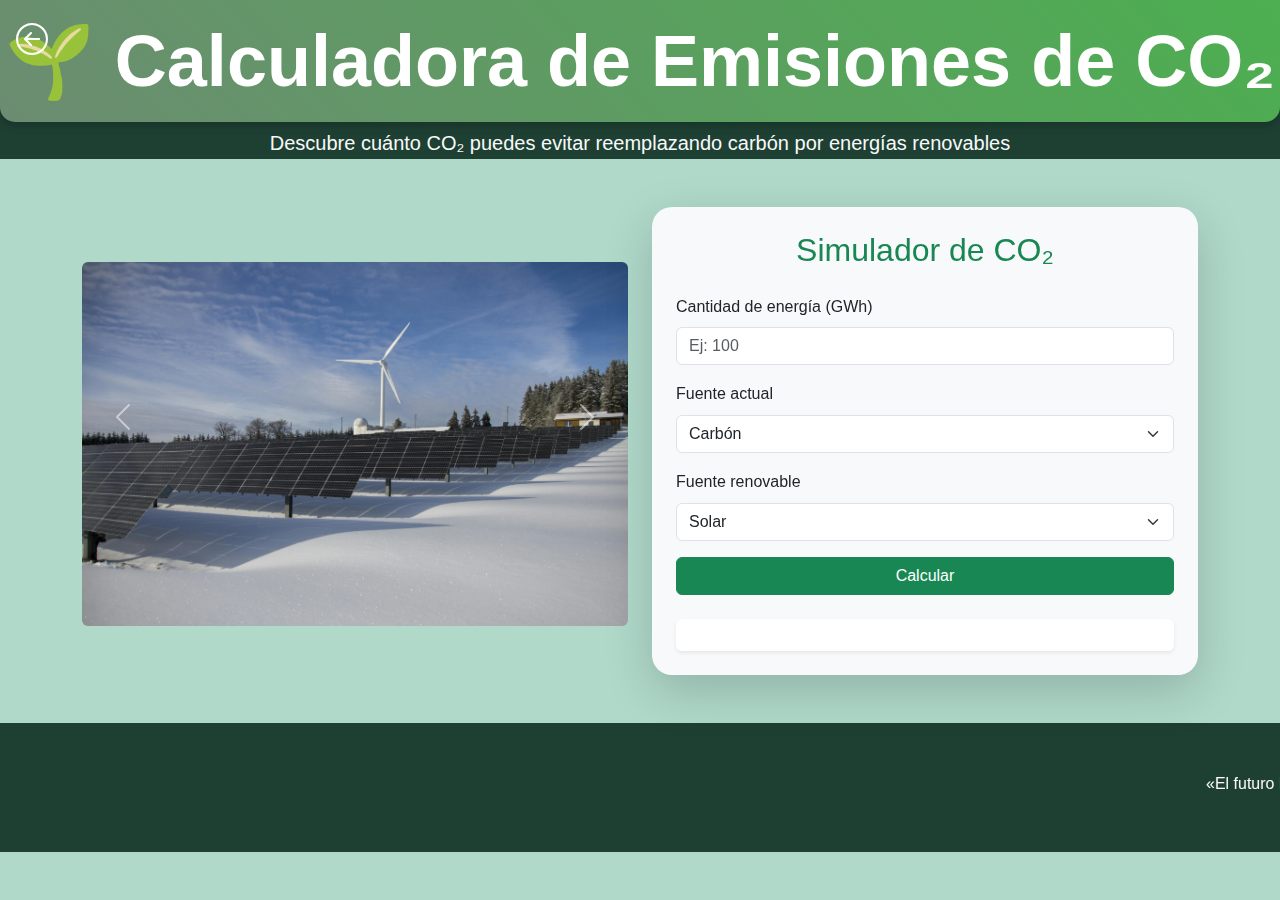
<file: calculadora.html>
<!DOCTYPE html>
<html lang="es">
<head>
    <meta charset="UTF-8">
    <title>Calculadora de Emisiones</title>
    <meta name="viewport" content="width=device-width, initial-scale=1.0">
    <link href="https://cdn.jsdelivr.net/npm/bootstrap@5.3.0/dist/css/bootstrap.min.css" rel="stylesheet">
    <link href="https://cdn.jsdelivr.net/npm/bootstrap-icons/font/bootstrap-icons.css" rel="stylesheet">
    <link rel="stylesheet" href="styles.css">
    <link rel="stylesheet" href="calculadora.css">
</head>
<body>

    <a href="index.html" class="btn p-0 position-absolute top-0 start-0 m-3" style="background: none; border: none;">
        <i class="bi bi-arrow-left-circle fs-2 text-white"></i>
    </a>

    <header class="header">
        <h1 class="titulo-principal display-5 fw-bold text-white">🌱 Calculadora de Emisiones de CO₂</h1>
        <p class="lead text-light">Descubre cuánto CO₂ puedes evitar reemplazando carbón por energías renovables</p>
    </header>

    <main class="container my-5">
        <div class="row g-4">
            
            <div class="col-md-6">
                <div id="carouselEnergias" class="carousel slide rounded" data-bs-ride="carousel">
                    <div class="carousel-inner">
                        <div class="carousel-item active">
                            <img src="solar_y_eolica.jpg" class="d-block w-100 rounded" alt="Energía eólica y solar">
                        </div>
                        <div class="carousel-item">
                            <img src="paneles_solares.jpg" class="d-block w-100 rounded" alt="Paneles solares">
                        </div>
                        <div class="carousel-item">
                            <img src="turbinas_eolicas.jpg" class="d-block w-100 rounded" alt="Turbinas eólicas">
                        </div>
                    </div>
                    <button class="carousel-control-prev" type="button" data-bs-target="#carouselEnergias" data-bs-slide="prev">
                        <span class="carousel-control-prev-icon"></span>
                    </button>
                    <button class="carousel-control-next" type="button" data-bs-target="#carouselEnergias" data-bs-slide="next">
                        <span class="carousel-control-next-icon"></span>
                    </button>
                </div>
            </div>

            <div class="col-md-6">
                <div class="card p-4 shadow-lg bg-light">
                    <h2 class="mb-4 text-center text-success">Simulador de CO₂</h2>
                    <form id="calcForm">
                        <div class="mb-3">
                            <label for="energia" class="form-label">Cantidad de energía (GWh)</label>
                            <input type="number" id="energia" class="form-control" placeholder="Ej: 100" required>
                        </div>

                        <div class="mb-3">
                            <label for="fuenteActual" class="form-label">Fuente actual</label>
                            <select id="fuenteActual" class="form-select">
                                <option value="820">Carbón</option>
                            </select>
                        </div>

                        <div class="mb-3">
                            <label for="fuenteRenovable" class="form-label">Fuente renovable</label>
                            <select id="fuenteRenovable" class="form-select">
                                <option value="50">Solar</option>
                                <option value="10">Eólica</option>
                            </select>
                        </div>

                        <button type="submit" class="btn btn-success w-100">Calcular</button>
                    </form>

                    <div id="resultados" class="mt-4 p-3 bg-white rounded shadow-sm"></div>
                </div>
            </div>
        </div>
    </main>

    <footer class="footer">
         <marquee>«El futuro hacia el cambio, está en nuestras manos. No tardemos en reconocer el verdadero avance»</marquee>
    </footer>

    <script src="https://cdn.jsdelivr.net/npm/bootstrap@5.3.0/dist/js/bootstrap.bundle.min.js"></script>

    <script>
        document.getElementById('calcForm').addEventListener('submit', function(e){
            e.preventDefault();
            const energia = parseFloat(document.getElementById('energia').value);
            const factorActual = parseFloat(document.getElementById('fuenteActual').value);
            const factorRenovable = parseFloat(document.getElementById('fuenteRenovable').value);

            const emisionesActual = energia * factorActual;
            const emisionesRenovable = energia * factorRenovable;
            const diferencia = emisionesActual - emisionesRenovable;
            const arboles = diferencia * 1000 / 21;

            document.getElementById('resultados').innerHTML = `
                <p><strong>Emisiones con fuente actual:</strong> ${emisionesActual.toLocaleString()} ton CO₂</p>
                <p><strong>Emisiones con renovable:</strong> ${emisionesRenovable.toLocaleString()} ton CO₂</p>
                <p class="text-success fw-bold">✅ Emisiones evitadas: ${diferencia.toLocaleString()} ton CO₂</p>
                <p>🌳 Equivale a plantar aproximadamente <strong>${Math.round(arboles).toLocaleString()}</strong> árboles</p>
            `;
        });
    </script>
</body>
</html>
</file>
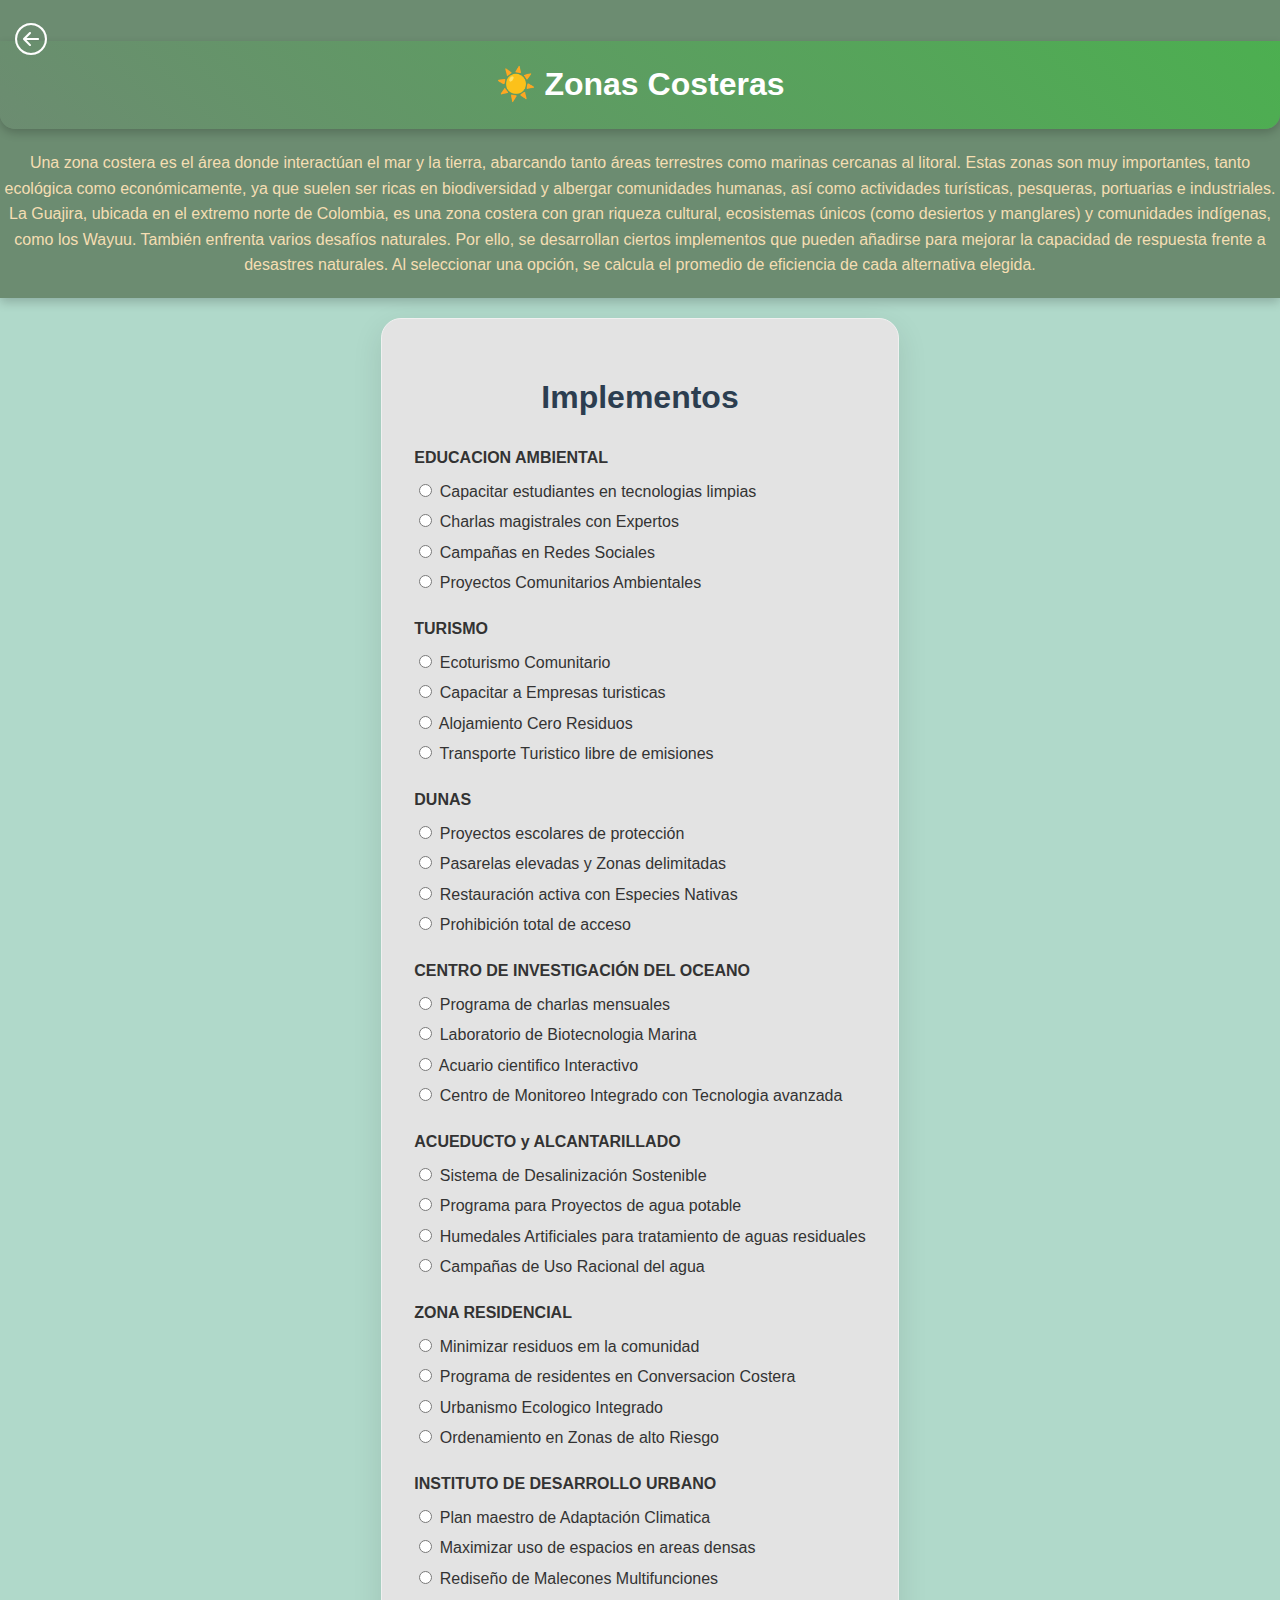
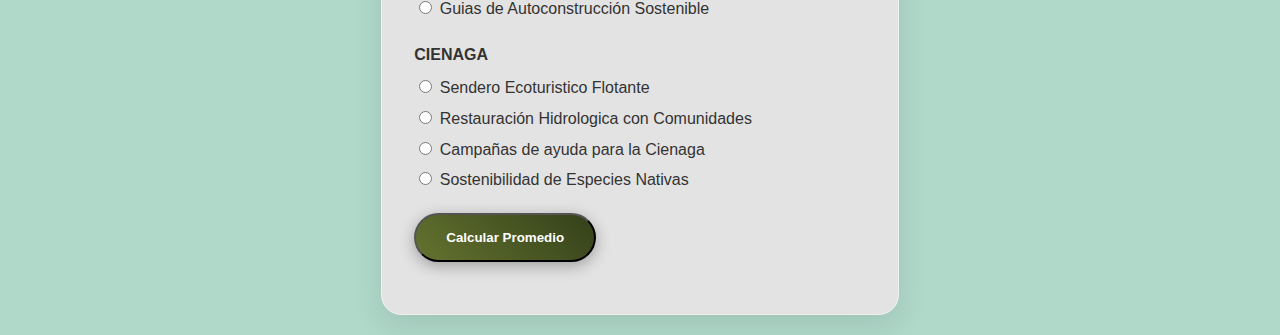
<file: costeras.html>
<!DOCTYPE html>
<html lang="es">
<head>
  <meta charset="UTF-8">
  <meta name="viewport" content="width=device-width, initial-scale=1.0">
  <title>Encuesta de Porcentajes</title>
  <link rel="stylesheet" href="https://cdn.jsdelivr.net/npm/bootstrap-icons@1.11.1/font/bootstrap-icons.css">
  <link rel="stylesheet" href="css/costeras.css">
</head>

<body>
  <a href="index.html" class="back-arrow">
      <i class="bi bi-arrow-left-circle"></i>
  </a>

  <header class="header">
    <h1 class="titulo-principal display-5 fw-bold text-white">☀️ Zonas Costeras</h1>
    <p>
      Una zona costera es el área donde interactúan el mar y la tierra, abarcando tanto áreas terrestres como marinas cercanas al litoral. 
      Estas zonas son muy importantes, tanto ecológica como económicamente, ya que suelen ser ricas en biodiversidad y albergar comunidades humanas, 
      así como actividades turísticas, pesqueras, portuarias e industriales. La Guajira, ubicada en el extremo norte de Colombia, 
      es una zona costera con gran riqueza cultural, ecosistemas únicos (como desiertos y manglares) y comunidades indígenas, como los Wayuu. 
      También enfrenta varios desafíos naturales. Por ello, se desarrollan ciertos implementos que pueden añadirse para mejorar la capacidad de 
      respuesta frente a desastres naturales. Al seleccionar una opción, se calcula el promedio de eficiencia de cada alternativa elegida.
    </p>
  </header>

  <div class="container">
    <h1>Implementos</h1>
    <form id="encuesta-form">
      <div id="encuesta-container"></div>
      <button type="button" id="calcular-btn">Calcular Promedio</button>
    </form>
    <div id="resultado"></div>
  </div>

  <script src="js/logica.js"></script>
</body>
</html>
</file>
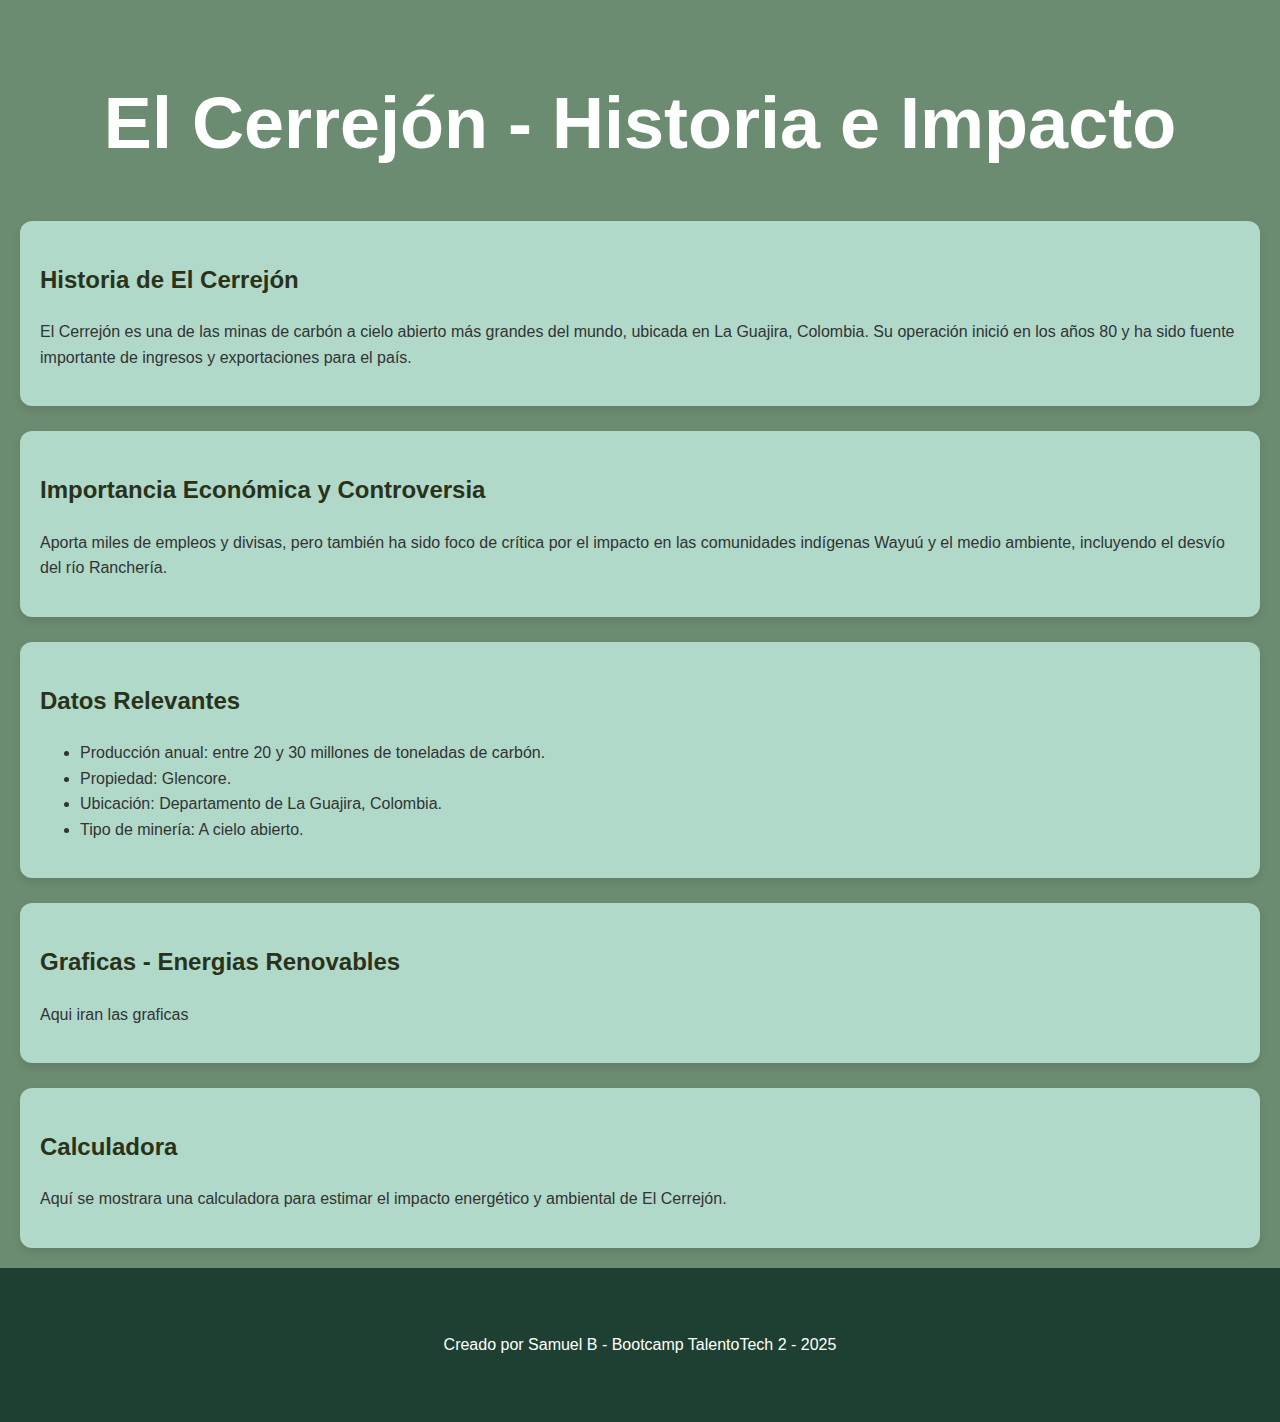
<file: elcerrejon.html>
<!DOCTYPE html>
<html lang="es">
<head>
    <meta charset="UTF-8">
    <title>El Cerrejón - Historia e Impacto</title>
    <link rel="stylesheet" href="styles.css">
</head>
<body>
    <header class="header">
        <h1>El Cerrejón - Historia e Impacto</h1>
    </header>

    <div class="main-content">
        <section class="seccion">
            <h2>Historia de El Cerrejón</h2>
            <p>El Cerrejón es una de las minas de carbón a cielo abierto más grandes del mundo, ubicada en La Guajira, Colombia. Su operación inició en los años 80 y ha sido fuente importante de ingresos y exportaciones para el país.</p>
        </section>

        <section class="seccion">
            <h2>Importancia Económica y Controversia</h2>
            <p>Aporta miles de empleos y divisas, pero también ha sido foco de crítica por el impacto en las comunidades indígenas Wayuú y el medio ambiente, incluyendo el desvío del río Ranchería.</p>
        </section>

        <section class="seccion">
            <h2>Datos Relevantes</h2>
            <ul>
                <li>Producción anual: entre 20 y 30 millones de toneladas de carbón.</li>
                <li>Propiedad: Glencore.</li>
                <li>Ubicación: Departamento de La Guajira, Colombia.</li>
                <li>Tipo de minería: A cielo abierto.</li>
            </ul>
        </section>
        
        <section class="seccion">
            <h2>Graficas - Energias Renovables</h2>
            <p>Aqui iran las graficas </p>
        </section>

        <section class="seccion">
            <h2>Calculadora</h2>
            <p>Aquí se mostrara una calculadora para estimar el impacto energético y ambiental de El Cerrejón.</p>
        </section>

    </div>

    <footer class="footer">
        <p>Creado por Samuel B - Bootcamp TalentoTech 2 - 2025</p>
    </footer>
</body>
</html>
</file>
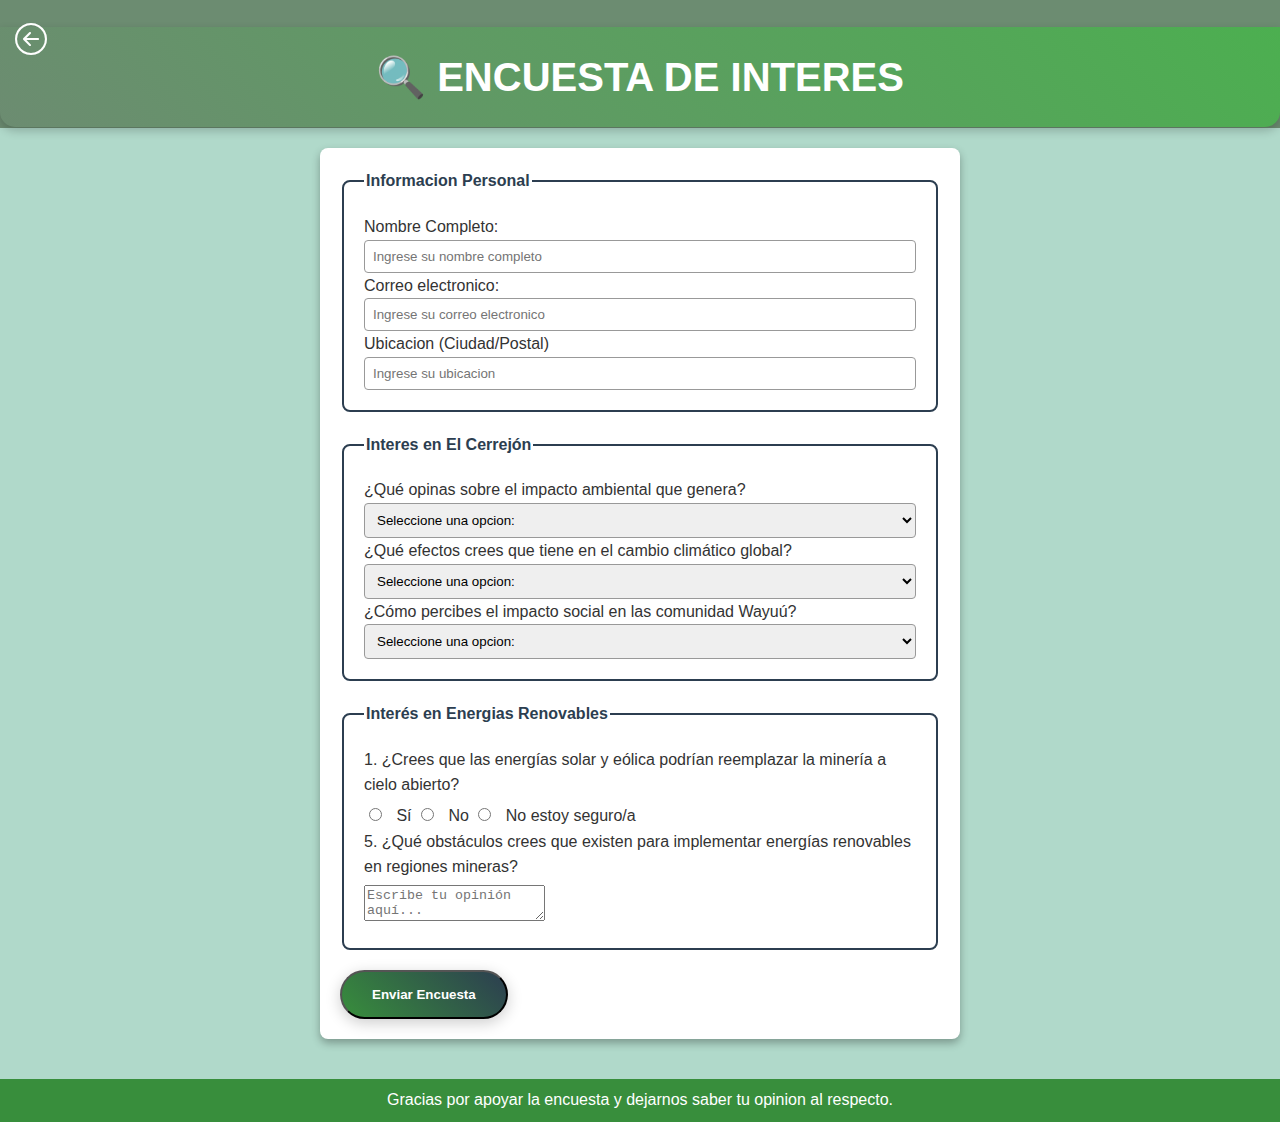
<file: encuesta.html>
<!DOCTYPE html>
<html lang="en">
<head>
    <meta charset="UTF-8">
    <meta name="viewport" content="width=device-width, initial-scale=1.0">
    <link rel="stylesheet" href="https://cdn.jsdelivr.net/npm/bootstrap-icons@1.11.1/font/bootstrap-icons.css">
    <link rel="stylesheet" href="css/style.css">
    <title>Encuesta</title>
<style>
    body{
        font-family: Arial, sans-serif;
        background-color: #B0D9CA;
        color: #333;
        margin: 0;
        padding: 0;
        line-height: 1.6;
        display: flex;
        flex-direction: column;
        min-height: 100vh;
    }

    .header{
        background-color: #6C8C71;
        color: white;
        text-align: center;
    }

    .header h1 {
        text-align: center;        
        color: white;            
        font-size: 2.5rem;                     
        font-weight: bold;         
    }

    .form-container { 
        flex: 1;
        padding: 20px;
        max-width: 600px;
        background-color: white;
        border-radius: 8px;
        margin:20px auto;
        box-shadow: 0 4px 8px rgba(0, 0, 0, 0.3);
    }

    fieldset{
        border: 2px solid #2c3e50;
        border-radius: 8px;
        padding: 20px;
        margin-bottom: 20px;
    }

    form fieldset legend {
        display: block;
        font-weight: bold;
        color: #2c3e50;
    }

    .radio-group {
        display: block;
        margin-bottom: 5px
    }

    input[type="text"],
    input[type="email"],
    input[type="number"],
    select {
        width: 100%;
        padding: 8px;
        box-sizing: border-box;
        border-radius: 4px;
        border: 1px solid #999;
        font-size: 0.8;
    }

    input[type="radio"] {
        margin-right: 10px;
        margin-bottom: 5px;
    }

    button[type="submit"]{
        display: inline-block;
        background: linear-gradient(45deg, #388e3c, #2c3e50);
        color: white;
        padding: 15px 30px;
        text-decoration: none;
        border-radius: 50px;
        font-weight: 600;
        transition: transform 0.3s ease, box-shadow 0.3s ease;
        box-shadow: 0 4px 15px rgba(0, 0, 0, 0.2);
    }

    button[type="submit"]:hover{
        background-color: rgba(27, 103, 183, 0.4);
        transform: translateY(-3px);
        box-shadow: 0 6px 20px rgba(0, 0, 0, 0.3);
    }

    .footer {
        background-color: #388e3c;
        color: white;
        text-align: center;
        font-size: 1,2em; 
        padding: 10px 0; 
        margin-top: 20px; 
    }

    .footer p {
        margin: 0; 
        line-height: 1.4; 
    }


</style>
</head>
<body>
    <header class="header">
        <h1 class="titulo-principal"> 🔍 ENCUESTA DE INTERES</h1>
    </header>

    <a href="index.html" class="back-arrow">
        <i class="bi bi-arrow-left-circle"></i>
    </a>

    <main class="form-container">
        <form action="https://formspree.io/f/mzzvrzrv" method="POST">
            <!-- GRUPO DE INFORMACION PERSONAL -->
            <fieldset>
                <legend>Informacion Personal</legend>
                <label for="name">Nombre Completo:</label>
                <input type="text" id="name" name="name" required placeholder="Ingrese su nombre completo">
                
                <label for="email">Correo electronico:</label>
                <input type="email" id="email" name="email" required placeholder="Ingrese su correo electronico">

                <label for="Location">Ubicacion (Ciudad/Postal)</label>
                <input type="text" id="Location" name="Location" required placeholder="Ingrese su ubicacion">
            </fieldset>

            <!-- GRUPO de El Cerrejón -->
            <fieldset>
                <legend>Interes en El Cerrejón</legend>
                <label>¿Qué opinas sobre el impacto ambiental que genera?</label>
                <select class="otra-select" required>
                    <option value="">Seleccione una opcion:</option>
                    <option value="negativo">Es negativo, causa daño a la biodiversidad y el medio ambiente.</option>
                    <option value="positivo">Es positivo, ya que contribuye al desarrollo económico.</option>
                    <option value="medio">No estoy seguro/a, estoy en un punto medio.</option>
                    <option value="otra">Otra</option>
                </select>
                <input type="text" class="otra-input" placeholder="¿Cuál?" style="display:none; margin-top:8px;">

                <label>¿Qué efectos crees que tiene en el cambio climático global?</label>
                <select class="otra-select" required>
                    <option value="">Seleccione una opcion:</option>
                    <option value="cambio">Contribuye significativamente al cambio climático.</option>
                    <option value="minimo">Tiene un impacto mínimo.</option>
                    <option value="no_relacion">No tiene relación con el cambio climático.</option>
                    <option value="otra">Otra</option>
                </select>
                <input type="text" class="otra-input" placeholder="¿Cuál?" style="display:none; margin-top:8px;">

                <label>¿Cómo percibes el impacto social en las comunidad Wayuú?</label>
                <select class="otra-select" required>
                    <option value="">Seleccione una opcion:</option>
                    <option value="perjuicio">Ha traído más perjuicios que beneficios.</option>
                    <option value="beneficio">Ha traído más beneficios que perjuicios.</option>
                    <option value="equilibrado">El impacto ha sido equilibrado</option>
                    <option value="otra">Otra</option>
                </select>
                <input type="text" class="otra-input" placeholder="¿Cuál?" style="display:none; margin-top:8px;">
            </fieldset>

            <fieldset>
                <legend>Interés en Energias Renovables</legend>
                <label class="radio-group">1. ¿Crees que las energías solar y eólica podrían reemplazar la minería a cielo abierto? </label>
                <input type="radio" name="reemplazo_minera" value="sí" required> Sí
                <input type="radio" name="reemplazo_minera" value="no"> No
                <input type="radio" name="reemplazo_minera" value="no_sé"> No estoy seguro/a 

                <label class="radio-group">5. ¿Qué obstáculos crees que existen para implementar energías renovables en regiones mineras?</label>
                <textarea name="obstaculos" placeholder="Escribe tu opinión aquí..."></textarea>
            </fieldset>

            <button type="submit">Enviar Encuesta</button>
        </form>
    </main>

    <footer class="footer">
        <p>Gracias por apoyar la encuesta y dejarnos saber tu opinion al respecto.</p>
    </footer>

    <script>
        document.querySelectorAll(".otra-select").forEach((select, index) => {
            select.addEventListener("change", function() {
                const input = document.querySelectorAll(".otra-input")[index];
                if (this.value === "otra") {
                    input.style.display = "block";
                } else {
                    input.style.display = "none";
                }
            });
        });
    </script>
</body>
</html>
</file>
<file: styles.css>
body {
    background-color: #6C8C71;
    color: #333;
    font-family: Arial, sans-serif;
    margin: 0;
    padding: 0;
    line-height: 1.6;
    min-height: 100vh;
    
}

main {
     position: relative;
}

.banner { 
    width: 100%;
    height: 300px;
    background-image: url(https://static.vecteezy.com/system/resources/previews/023/484/470/non_2x/renewable-energy-background-with-green-energy-as-wind-turbines-and-solar-panels-green-energy-concept-energy-sources-sustainable-ecology-elements-generative-ai-photo.jpg);
    background-size: cover;
    background-position: center;
    display: flex;
    align-items: center;
    justify-content: center;
    color: white;
    text-shadow: 2px 2px 4px rgba(0,0,0,0.7);
    font-size: 2.5rem;
    font-weight: bold;
}
.header h1 {
    background-color: #6C8C71;
    color: white;
    padding: 18px 0;
    text-align: center;
    margin-bottom: 0.1rem;
    font-weight: 700;
    font-size: 4.5rem;

}

.header h2 {
    background-color: #6C8C71;
    color: #2c3e50;
    padding:  0;
    text-align: center;
    margin-bottom: 3rem;
    font-weight: 700;
}

.seccion .contenido-img   {
    max-width: 35% ;
    height: auto ;
    border-radius: 10px ;
    display: block;
    margin: 10px auto ;

}


.navbar {
    background-color:#1E4033 ;
    padding: 10px;
    position: sticky;
    top: 0;
    z-index: 10;
    
}

.navbar ul {
    display: flex;
    justify-content: center;
    list-style-type: none;
    gap: 10px;
    padding: 0;
    margin: 0;
    
}

.navbar ul li {
    background-color: #6C8C71;
    border-radius: 10px;
    padding: 5px 15px;
    transition: background-color 0.3s;
}

.navbar ul li:hover {
    background-color: #6C8C71;
    
}

.navbar ul li a {
    color: white;
    text-decoration: none;
    font-weight: bold;
    
}

.navbar ul li a:hover{
    background-color: #6C8C71;
    
    
    
}

/*menu desplegable*/
.navbar ul li ul {
            display: none;
            position: absolute;
            top: 100%;
            left: 0;
            background-color: #388e3c;
            min-width: 200px;
            z-index: 10;
        }
.navbar ul li:hover > ul {
            display: block;
            
}
.navbar ul li ul li {
            width: 100%;
            
        }

#historia {
    text-align: center;
    font-size: 2.0rem;
    font-weight: bold;
    color: #2c3e50;
    margin: 2rem 0;
}

#carbon {
    text-align: center;
    font-size: 2.0rem;
    font-weight: bold;
    color: #2c3e50;
    margin: 2rem 0;
}

#comunidades {
    text-align: center;
    font-size: 2.0rem;
    font-weight: bold;
    color: #2c3e50;
    margin: 2rem 0;
}

.cards-grid {
            display: grid;
            grid-template-columns: repeat(auto-fit, minmax(300px, 1fr));
            gap: 2rem;
            margin-top: 3rem;
}

.card {
            background: #B0D9CA;
            border-radius: 20px;
            padding: 2rem;
            box-shadow: 0 10px 30px rgba(0, 0, 0, 0.1);
            transition: transform 0.3s ease, box-shadow 0.3s ease;
            border: 1px solid #f0f0f0;
            
        }

.card:hover {
            transform: translateY(-10px);
            box-shadow: 0 20px 40px rgba(0, 0, 0, 0.15);
        }

.card h3 {
            font-size: 1.5rem;
            font-weight: 600;
            margin-bottom: 1rem;
            color: #2c3e50;
        }
.card-icon {
            width: 60px;
            height: 60px;
            background: linear-gradient(45deg, #8C7764, #734E38);
            border-radius: 15px;
            display: flex;
            align-items: center;
            justify-content: center;
            margin-bottom: 1.5rem;
            font-size: 1.5rem;
}
.card p {
            color: #666;
            line-height: 1.8;
        }


.main-content {
    display: flex;
    flex-direction: column;
    gap: 25px;
    padding: 20px;
}

.seccion {
    background-color: #B0D9CA;
    color: #333;
    border-radius: 12px;
    padding: 20px;
    box-shadow: 0 4px 8px rgba(0,0,0,0.1);
}

.section-title {
            font-size: 2.5rem;
            font-weight: 700;
            text-align: center;
            margin-bottom: 3rem;
            color: #2c3e50;
            position: relative;
}

.section-title::after {
            content: '';
            position: absolute;
            bottom: -10px;
            left: 50%;
            transform: translateX(-50%);
            width: 80px;
            height: 4px;
            background: linear-gradient(45deg, #8C7764, #734E38);
            border-radius: 2px;
        }


.seccion h2 {
    color: #2A3219;
}


.seccion-energia {
    padding: 50px 20px;
    margin: 40px auto;
    max-width: 1000px;
    border-radius: 20px;
    background-color: #ffffff22; 
    backdrop-filter: blur(8px);
    box-shadow: 0 4px 15px rgba(0, 0, 0, 0.2);
    text-align: center;
}


.titulo-energia {
    font-size: 2.8rem;
    color: #ffffff;
    margin-bottom: 20px;
    text-shadow: 2px 2px 5px #00000099;
}


.imagen-energia {
    max-width: 50%;
    height: auto;
    border-radius: 15px;
    box-shadow: 0 2px 10px rgba(0,0,0,0.4);
    margin-bottom: 20px;
}


.texto-energia {
    font-size: 1.2rem;
    line-height: 1.7;
    color: #f2f2f2;
    background-color: #7c6147;
    padding: 20px;
    border-radius: 10px;
    box-shadow: inset 0 0 10px rgba(0, 0, 0, 0.3);
    max-width: 90%;
    margin: 0 auto;
}


.eolica {
    background: linear-gradient(to right, #473c32, #325146);
}

.solar {
    background: linear-gradient(to right, #473c32, #325146);
}

.contenido-img {
    width: 100%;
    max-width: 600px;
    margin: 15px 0;
    display: block;
    border-radius: 8px;
}

footer {
    background:#1E4033  ;
    color: white;
    text-align: center;
    padding: 3rem 0;
}

.footer-content {
    display: grid;
    grid-template-columns: repeat(auto-fit, minmax(200px, 1fr));
    gap: 2rem;
    margin-bottom: 2rem;
    background-color: #627d71;
    border-radius: 10px;
    text-align: center;
    padding: 10px 10px;
}

.footer-section h4 {
    margin-bottom: 1rem;
    color: #ffffff;
}

.footer-section p, .footer-section a {
    color: #e5e9eb;
    text-decoration: none;
    line-height: 1.8;
}

.footer-section a:hover {
    color:  #b2cbb6;
}

.correo {
    color: white;
    text-decoration: none;
}
</file>
<file: calculadora.css>
body {
    background-color: #B0D9CA;
}

.header p {
    margin: 5px 5px 5px;
}

.header {
    background-color: #1E4033;
    text-align: center;
}

.header-calculadora {
    background-color: #0e8557;
    color: #2c3e50;
    padding: 20px 0;
    text-align: center;
    text-shadow: 1px 1px 3px rgba(0,0,0,0.5);
}

.header-calculadora h1 {
    font-size: 2.5rem;
    font-weight: bold;
    margin-bottom: 0.3rem;
}

.header-calculadora h2 {
    font-size: 1.2rem;
    font-weight: normal;
    color: #2c3e50;
}

a.position-absolute i {
    transition: transform 0.2s ease;
    position: fixed;
}
a.position-absolute i:hover {
    transform: scale(1.2);
    color: #00ffae;
}

.card {
    border-radius: 20px;
    border: none;
}

#resultados p {
    margin: 0.5rem 0;
    font-size: 1rem;
}

.carousel-inner img {
    height: 100%;
    object-fit: cover;
    margin-top: 10%;
}

.titulo-principal {
    background: linear-gradient(45deg, #6C8C71, #4CAF50);
    padding: 18px 0;
    text-align: center;
    font-weight: 700;
    font-size: 2.5rem;
    color: white;
    border-radius: 0 0 15px 15px;
    box-shadow: 0 4px 10px rgba(0,0,0,0.2);
    animation: fadeInDown 1s ease;
}

@keyframes fadeInDown {
    from {
        opacity: 0;
        transform: translateY(-20px);
    }
    to {
        opacity: 1;
        transform: translateY(0);
    }
}
</file>
<file: css/costeras.css>
body {
    font-family: Arial, sans-serif;
    background-color: #B0D9CA;
    color: #333;
    margin: 0;
    padding: 0;
    line-height: 1.6;
    display: flex;
    flex-direction: column;
    min-height: 100vh;
}

.back-arrow {
    background: none;
    border: none;
    font-size: 2rem; 
    color: white;
    position: fixed;
    top: 15px;
    left: 15px;
    cursor: pointer;
    transition: transform 0.2s ease, color 0.2s ease;
    text-decoration: none;
}

.back-arrow:hover {
    color: #ddd;
    transform: scale(1.2); 
}

.header {
    width: 100%;
    background-color: #6C8C71;
    padding: 20px 0; 
    box-shadow: 0 4px 10px rgba(0,0,0,0.2);
    animation: fadeInDown 1s ease;
    align-items: center;
    justify-content: center;
}

.header p {
    margin: 0;
    text-align: center;
    color: wheat;
}

/* Texto introductorio */
.intro p {
    text-align: justify;
    border-radius: 12px;
    padding: 20px;
    margin: 20px;
    background-color: #ffffffcc;
}

/* Contenedor principal */
.container {
    max-width: 600px;
    margin: 20px auto;
    background: #e3e3e3;
    border-radius: 20px;
    padding: 2rem;
    box-shadow: 0 10px 30px rgba(0, 0, 0, 0.1);
    transition: transform 0.3s ease, box-shadow 0.3s ease;
    border: 1px solid #f0f0f0;
}

h1 {
    text-align: center;
    color: #2c3e50;
}

.question {
    margin-bottom: 20px;
}

.question-title {
    font-weight: bold;
    margin-bottom: 8px;
}

.options label {
    display: block;
    margin-bottom: 5px;
    cursor: pointer;
}

#calcular-btn {
    display: inline-block;
    background: linear-gradient(45deg, #64732F, #34401A);
    color: white;
    padding: 15px 30px;
    text-decoration: none;
    border-radius: 50px;
    font-weight: 600;
    transition: transform 0.3s ease, box-shadow 0.3s ease;
    box-shadow: 0 4px 15px rgba(0, 0, 0, 0.3)
}

#calcular-btn:hover {
    transform: translateY(-3px);
    box-shadow: 0 6px 20px rgba(0, 0, 0, 0.3);
}

#resultado {
    margin-top: 20px;
    font-size: 18px;
    text-align: center;
    color: #555;
}

/* Animación de entrada */
@keyframes fadeInDown {
    from {
        opacity: 0;
        transform: translateY(-20px);
    }
    to {
        opacity: 1;
        transform: translateY(0);
    }
}

.titulo-principal {
    width: 100%;
    background: linear-gradient(45deg, #6C8C71, #4CAF50);
    padding: 18px 0;
    text-align: center;
    font-weight: 700;
    font-size: 2rem;
    color: white;
    border-radius: 0 0 15px 15px;
    box-shadow: 0 4px 10px rgba(0,0,0,0.2);
    animation: fadeInDown 1s ease;
}
</file>
<file: css/style.css>
body {
    background-color: #B0D9CA;
    color: #333;
    font-family: Arial, sans-serif;
    margin: 0;
    padding: 0;
    line-height: 1.6;
    min-height: 100vh;
    
}

main {
     position: relative;
}

.lead {
    background-color: #1E4033;
    color: white; 
}

.back-arrow {
    background: none;
    border: none;
    font-size: 2rem; 
    color: white;
    position: fixed;
    top: 15px;
    left: 15px;
    cursor: pointer;
    transition: transform 0.2s ease, color 0.2s ease;
}

.back-arrow:hover {
    color: #ddd;
    transform: scale(1.2); 
}

.banner { 
    width: 100%;
    height: 300px;
    background-image: url(https://static.vecteezy.com/system/resources/previews/023/484/470/non_2x/renewable-energy-background-with-green-energy-as-wind-turbines-and-solar-panels-green-energy-concept-energy-sources-sustainable-ecology-elements-generative-ai-photo.jpg);
    background-size: cover;
    background-position: center;
    display: flex;
    align-items: center;
    justify-content: center;
    color: white;
    text-shadow: 2px 2px 4px rgba(0,0,0,0.7);
    font-size: 2.5rem;
    font-weight: bold;
}
.header h1 {
    background-color: #6C8C71 ;
    color: white;
    padding: 18px 0;
    text-align: center;
    margin-bottom: 0.1rem;
    font-weight: 700;
    font-size: 4.5rem;
}

.header p {
    color: white;
}

.header h2 {
    background-color: #6C8C71;
    color: #2c3e50;
    padding:  0;
    text-align: center;
    margin-bottom: 3rem;
    font-weight: 700;
}

.seccion .contenido-img   {
    max-width: 35% ;
    height: auto ;
    border-radius: 10px ;
    display: block;
    margin: 10px auto ;

}


.navbar {
    background-color:#1E4033 ;
    padding: 10px;
    position: sticky;
    top: 0;
    z-index: 10;
    
}

.navbar ul {
    display: flex;
    justify-content: center;
    list-style-type: none;
    gap: 10px;
    padding: 0;
    margin: 0;
    
}

.navbar ul li {
    background-color: #6C8C71;
    border-radius: 10px;
    padding: 5px 15px;
    transition: background-color 0.3s;
}

.navbar ul li:hover {
    background-color: #6C8C71;
    
}

.navbar ul li a {
    color: white;
    text-decoration: none;
    font-weight: bold;
    
}

.navbar ul li a:hover{
    background-color: #6C8C71;
    
    
    
}



/*menu desplegable*/
.navbar ul li ul {
            display: none;
            position: absolute;
            top: 100%;
            left: 0;
            background-color: #388e3c;
            min-width: 200px;
            z-index: 1000;
        }
.navbar ul li:hover > ul {
            display: block;
            
}
.navbar ul li ul li {
            width: 100%;
            
        }

#historia {
    text-align: center;
    font-size: 2.0rem;
    font-weight: bold;
    color: #2c3e50;
    margin: 2rem 0;
}

#carbon {
    text-align: center;
    font-size: 2.0rem;
    font-weight: bold;
    color: #2c3e50;
    margin: 2rem 0;
}

#comunidades {
    text-align: center;
    font-size: 2.0rem;
    font-weight: bold;
    color: #2c3e50;
    margin: 2rem 0;
}



        
/*card*/
.cards-grid {
            display: grid;
            grid-template-columns: repeat(auto-fit, minmax(300px, 1fr));
            gap: 2rem;
            margin-top: 3rem;
}

.card {
            background: #B0D9CA;
            border-radius: 20px;
            padding: 2rem;
            box-shadow: 0 10px 30px rgba(0, 0, 0, 0.1);
            transition: transform 0.3s ease, box-shadow 0.3s ease;
            border: 1px solid #f0f0f0;
            
        }

.card:hover {
            transform: translateY(-10px);
            box-shadow: 0 20px 40px rgba(0, 0, 0, 0.15);
        }

.card h3 {
            font-size: 1.5rem;
            font-weight: 600;
            margin-bottom: 1rem;
            color: #2c3e50;
        }
.card-icon {
            width: 60px;
            height: 60px;
            background: linear-gradient(45deg, #8C7764, #734E38);
            border-radius: 15px;
            display: flex;
            align-items: center;
            justify-content: center;
            margin-bottom: 1.5rem;
            font-size: 1.5rem;
}
.card p {
            color: #666;
            line-height: 1.8;
        }


.main-content {
    display: flex;
    flex-direction: column;
    gap: 25px;
    padding: 20px;
}

.seccion {
    background-color: #B0D9CA;
    color: #333;
    border-radius: 12px;
    padding: 20px;
    box-shadow: 0 4px 8px rgba(0,0,0,0.1);
}

.section-title {
            font-size: 2.5rem;
            font-weight: 700;
            text-align: center;
            margin-bottom: 3rem;
            color: #2c3e50;
            position: relative;
}

.section-title::after {
            content: '';
            position: absolute;
            bottom: -10px;
            left: 50%;
            transform: translateX(-50%);
            width: 80px;
            height: 4px;
            background: linear-gradient(45deg, #8C7764, #734E38);
            border-radius: 2px;
        }


.seccion h2 {
    color: #2A3219;
}

/*energia renovable*/

.seccion-energia {
    padding: 50px 20px;
    margin: 40px auto;
    max-width: 1000px;
    border-radius: 20px;
    background-color: #ffffff22;
    backdrop-filter: blur(8px);
    box-shadow: 0 4px 15px rgba(0, 0, 0, 0.2);
    text-align: center;
}


.titulo-energia {
    font-size: 2.8rem;
    color: #ffffff;
    margin-bottom: 20px;
    text-shadow: 2px 2px 5px #00000099;
}


.imagen-energia {
    max-width: 50%;
    height: auto;
    border-radius: 15px;
    box-shadow: 0 2px 10px rgba(0,0,0,0.4);
    margin-bottom: 20px;
}


.texto-energia {
    font-size: 1.2rem;
    line-height: 1.7;
    color: #f2f2f2;
    background-color: #7c6147;
    padding: 20px;
    border-radius: 10px;
    box-shadow: inset 0 0 10px rgba(0, 0, 0, 0.3);
    max-width: 90%;
    margin: 0 auto;
}


.eolica {
    background: linear-gradient(to right, #473c32, #325146);
}

.solar {
    background: linear-gradient(to right, #473c32, #325146);
}

.contenido-img {
    width: 100%;
    max-width: 600px;
    margin: 15px 0;
    display: block;
    border-radius: 8px;
}

/*footer*/
footer {
            background:#1E4033  ;
            color: white;
            text-align: center;
            padding: 3rem 0;
        }

        .footer-content {
            display: grid;
            grid-template-columns: repeat(auto-fit, minmax(200px, 1fr));
            gap: 2rem;
            margin-bottom: 2rem;
        }

        .footer-section h4 {
            margin-bottom: 1rem;
            color: #6C8C71 ;
        }

        .footer-section p, .footer-section a {
            color: #bdc3c7;
            text-decoration: none;
            line-height: 1.8;
        }

        .footer-section a:hover {
            color:  #6C8C71;
        }

        .titulo-principal {
    background: linear-gradient(45deg, #6C8C71, #4CAF50);
    padding: 18px 0;
    text-align: center;
    font-weight: 700;
    font-size: 2.5rem;
    color: white;
    border-radius: 0 0 15px 15px;
    box-shadow: 0 4px 10px rgba(0,0,0,0.2);
    animation: fadeInDown 1s ease;
}

@keyframes fadeInDown {
    from {
        opacity: 0;
        transform: translateY(-20px);
    }
    to {
        opacity: 1;
        transform: translateY(0);
    }
}
</file>
